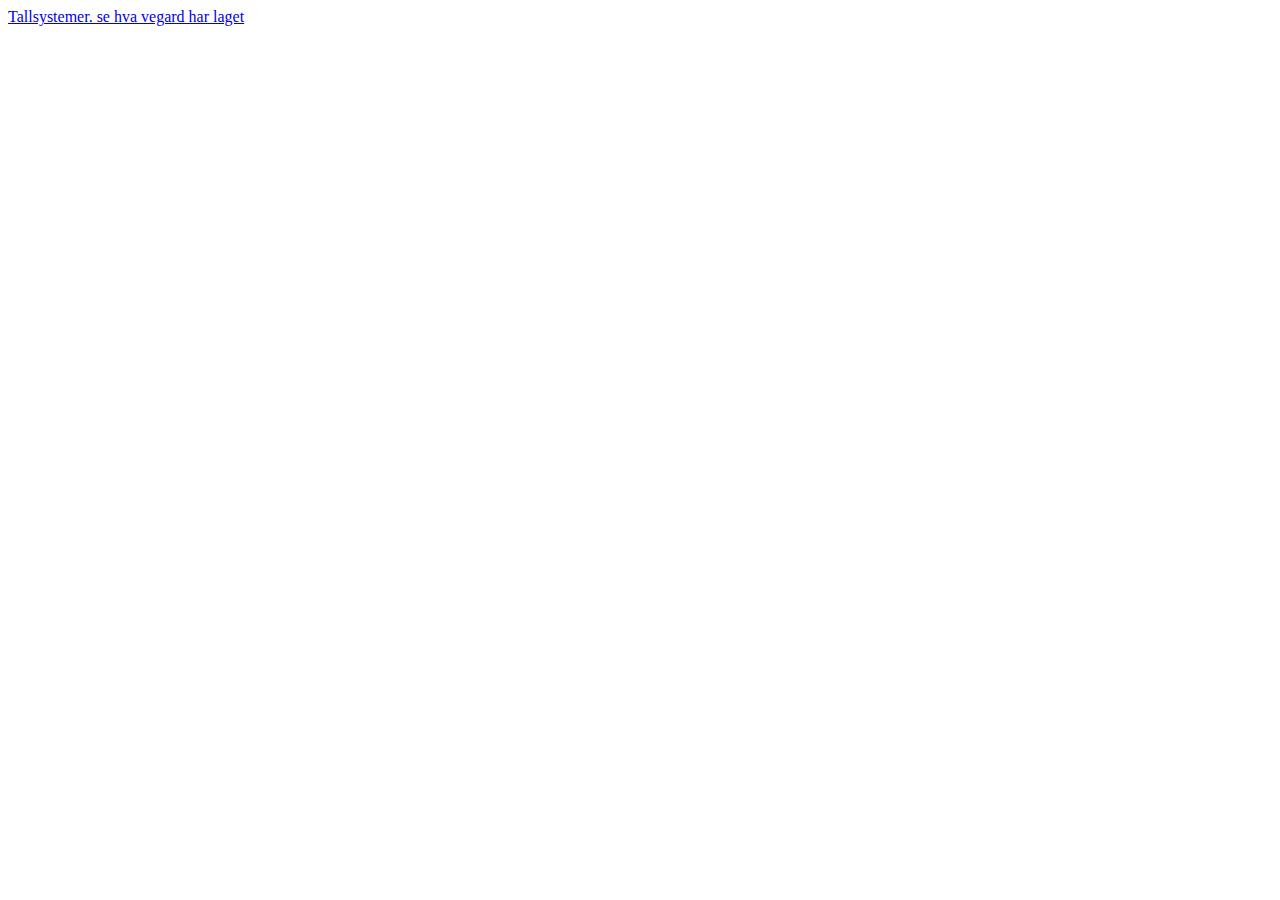
<file: index.html>
<!DOCTYPE html>
<html lang="en">
<head>
    <meta charset="UTF-8">
    <meta http-equiv="X-UA-Compatible" content="IE=edge">
    <meta name="viewport" content="width=device-width, initial-scale=1.0">
    <title>Document</title>
</head>
<body>
    <a href="https://vegardves.github.io/IT-innlevering/Tallsystemer.html">Tallsystemer. se hva vegard har laget</a>
</body>
</html>
</file>
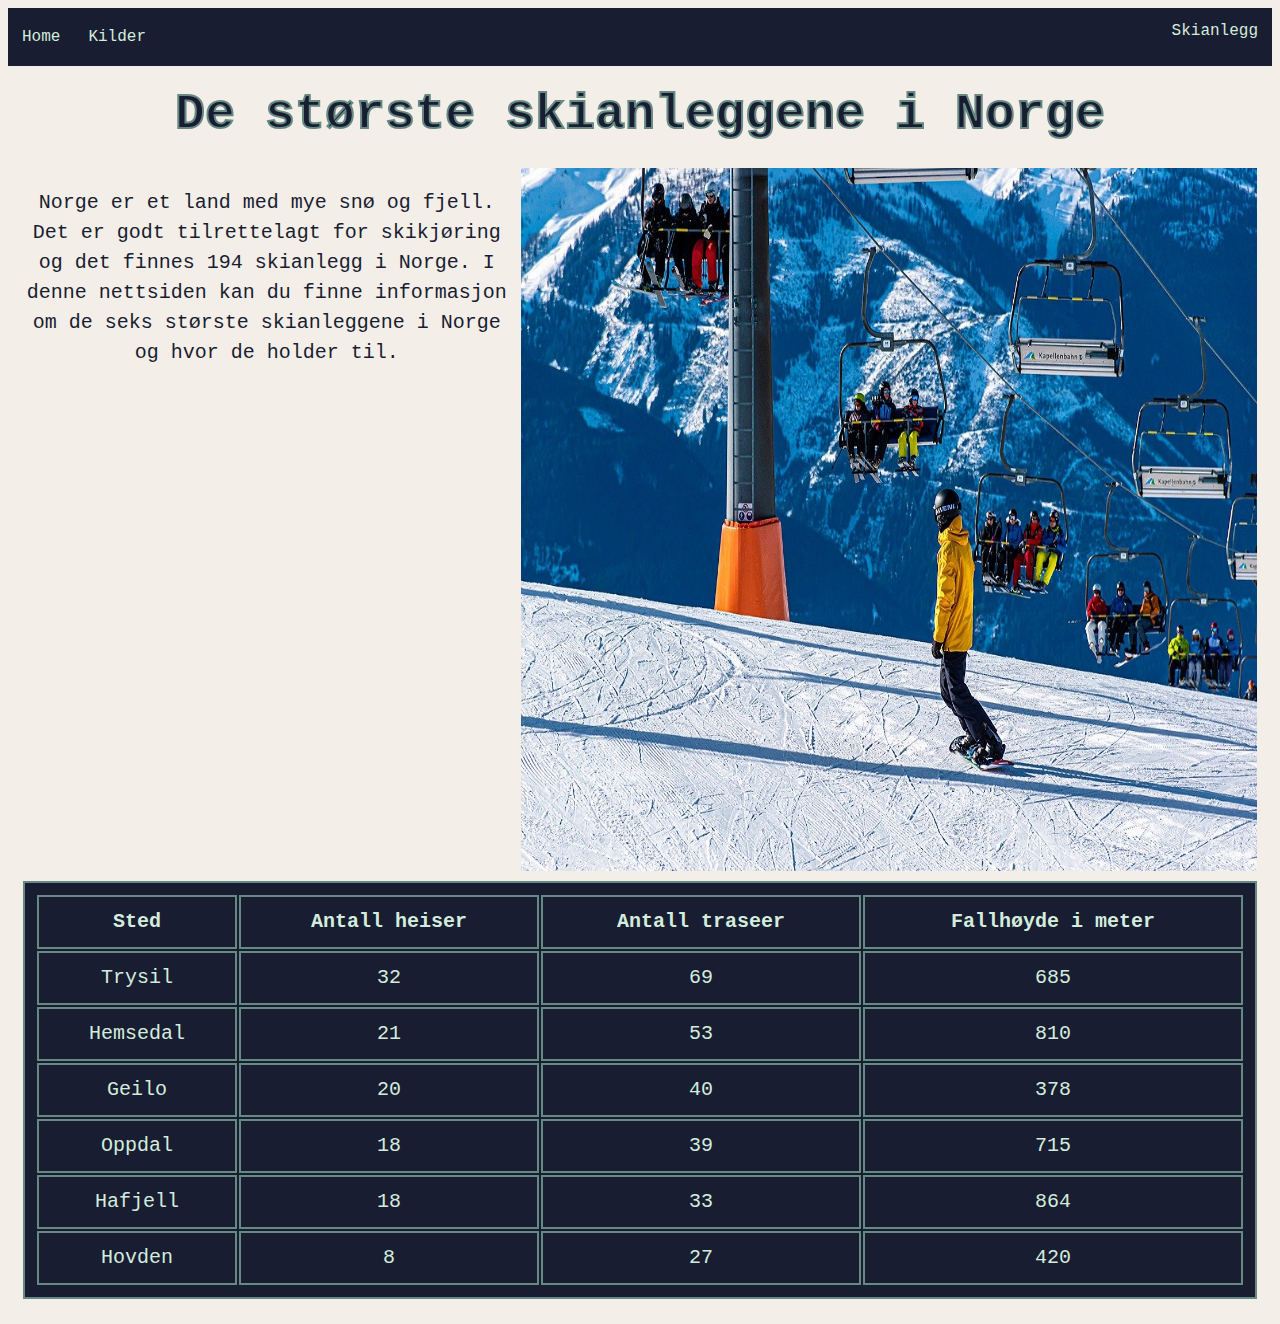
<file: IT-prosjekt/html/index.html>
<!DOCTYPE html>
<html lang="en">
<head>
    <meta charset="UTF-8">
    <meta http-equiv="X-UA-Compatible" content="IE=edge">
    <meta name="viewport" content="width=device-width, initial-scale=1.0">
    <title>Største skianlegg i Norge</title>
    <link rel="stylesheet" href="../stilark/style.css">
    
    <style>
      #container{
        display: grid;
        grid-template-columns: repeat(5,1fr);
        grid-template-rows: repeat(8,1fr);

        grid-template-areas: 
        "l l r r r"
        "l l r r r"
        "l l r r r"
        "l l r r r"
        "l l r r r"
        "b b b b b"
        "b b b b b"
        "b b b b b"
        ;
        margin: 10px;
         
      }

      #container > div{
        margin: 5px;
      }

      .right{
        grid-area: r;
      }

      .left{
        grid-area: l;
      }

      .bottom{
        grid-area: b;

        
      }

      img{
        width: 100%;
        height: 100%;
      }

      table{
        min-width: 100%;
        min-height: 100%;
        width: auto;
        height: auto;
        background-color: #181D31;
        color: #D4ECDD;
        border: #678983 solid 5px;
      }

      table, th, td{
        padding: 10px;
        border: 2px solid #678983;
      }
      
      @media(max-width: 1170px){
        #container{
          display: flex;
          flex-direction: column;
        }

        body{
          line-height: 200%;
        }
        table{
          font-size: 12px;
        }
      }

      
    </style>
</head>
<body>
  
  <div class="navigasjonsbar">
    <a href="index.html">Home</a>
    <a href="kilder.html" >Kilder</a>
    <div class="dropdown">
      <button class="dropbutton">Skianlegg </button>
      <div class="Skianlegg">
        <a href="Hemsedal.html">Hemsedal</a>
        <a href="Hafjell.html">Hafjell</a>
        <a href="Hovden.html">Hovden</a>
        <a href="Trysil.html">Trysil</a>
        <a href="Oppdal.html">Oppdal</a>
        <a href="Geilo.html">Geilo</a>
      </div>
    </div> 
  </div>
  
  <h1> De største skianleggene i Norge</h1>
   

    <div id="container">
    <div class="right">
        <img src="../bilder/Skianlegg.jpg" alt="Bilde som skal vise en som kjører på snowboard i et skianlegg">
    </div>
    <div class="left">
      <p>Norge er et land med mye snø og fjell. Det er godt tilrettelagt for skikjøring og det finnes 194 skianlegg i Norge. I denne nettsiden kan du finne informasjon om de seks største skianleggene i Norge og hvor de holder til.</p>
    </div>
    <div class="bottom">
      <table>
        <thead>
            <tr>
                <th>Sted</th> 
                <th>Antall heiser</th>
                <th>Antall traseer</th>
                <th>Fallhøyde i meter</th>
            </tr>
        </thead>

        <tbody>
            <tr>
                <td>Trysil</td>
                <td>32</td>
                <td>69</td>
                <td>685</td>
            </tr>
            <tr>
                <td>Hemsedal</td>
                <td>21</td>
                <td>53</td>
                <td>810</td>
            </tr>
            <tr>
               <td>Geilo</td> 
               <td>20</td>
               <td>40</td>
               <td>378</td>   
            </tr>
            <tr>
                <td>Oppdal</td>
                <td>18</td>
                <td>39</td>
                <td>715</td>
            </tr>
            <tr>
                <td>Hafjell</td>
                <td>18</td>
                <td>33</td>
                <td>864</td>
            </tr>
            <tr>
                <td>Hovden</td>
                <td>8</td>
                <td>27</td>
                <td>420</td>
            </tr>
           
        </tbody>
    </table>

    </div>
    <div>
</body>
</html>
</file>
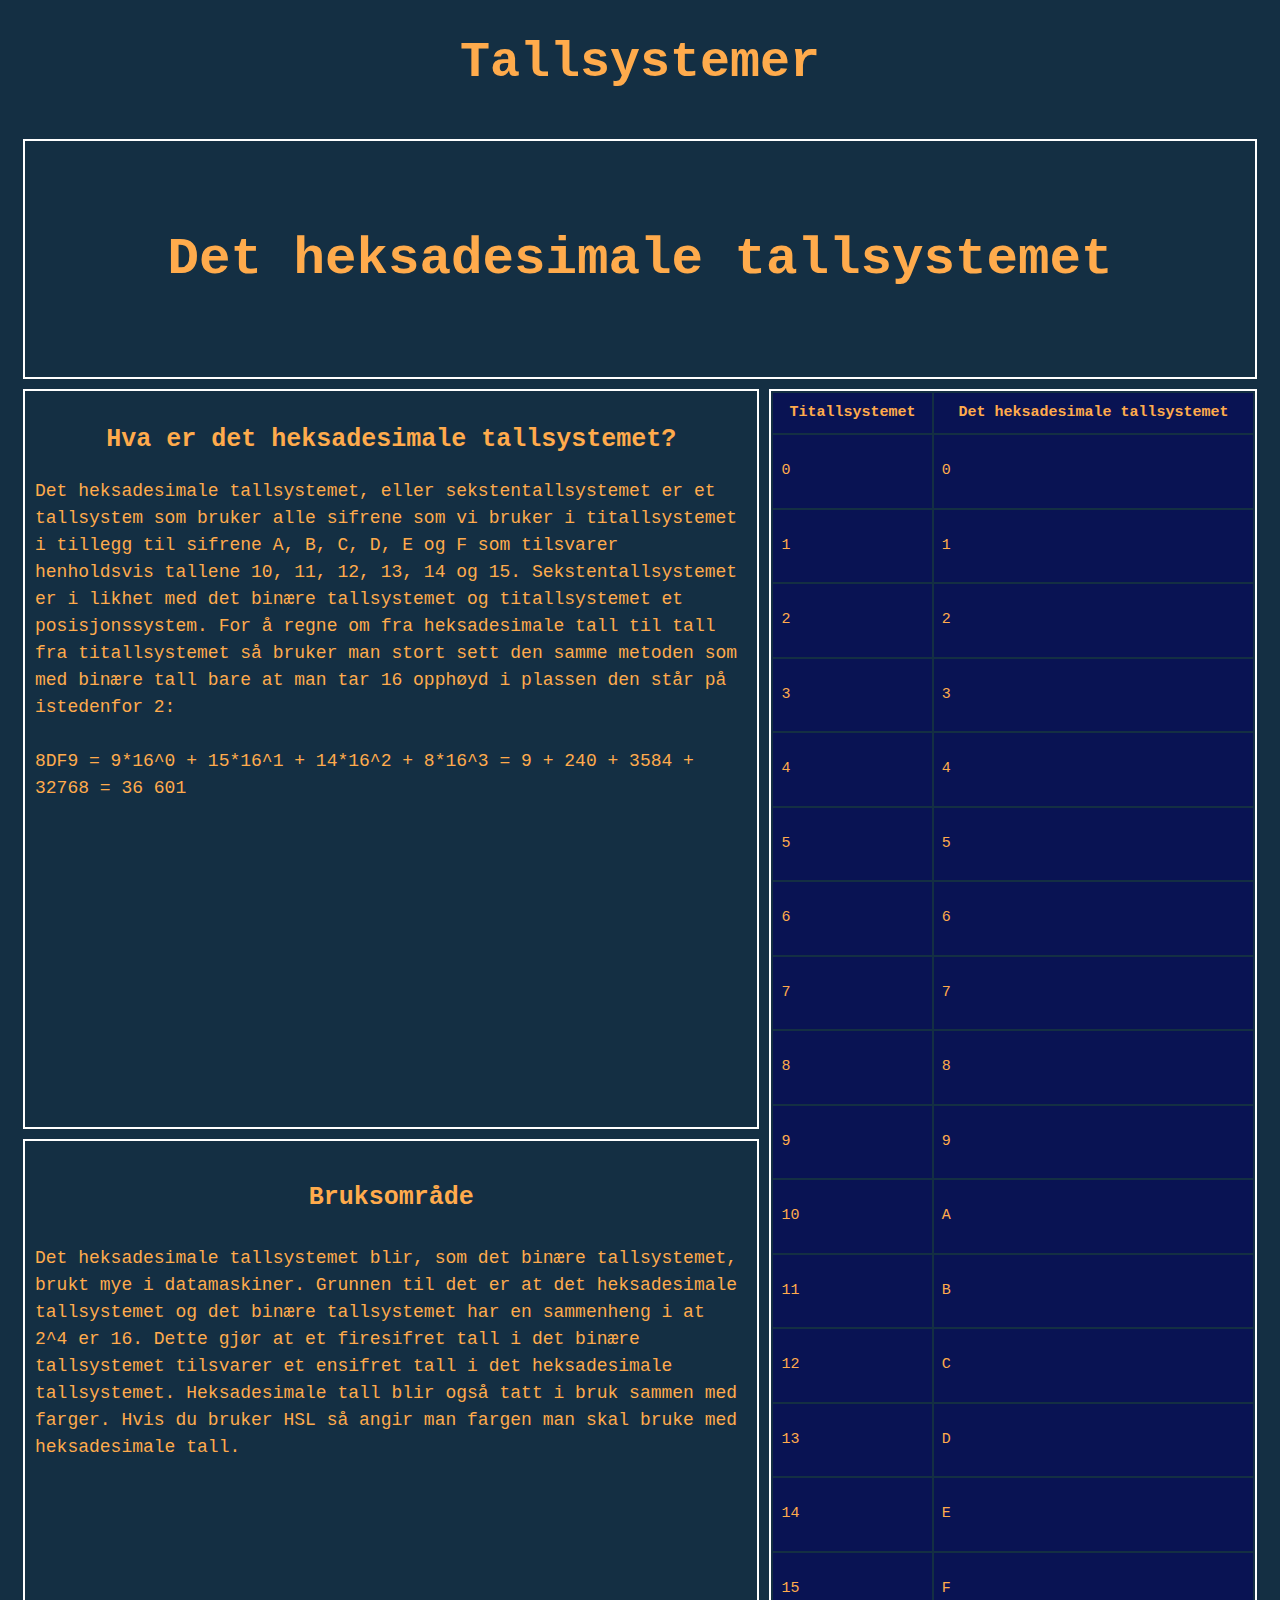
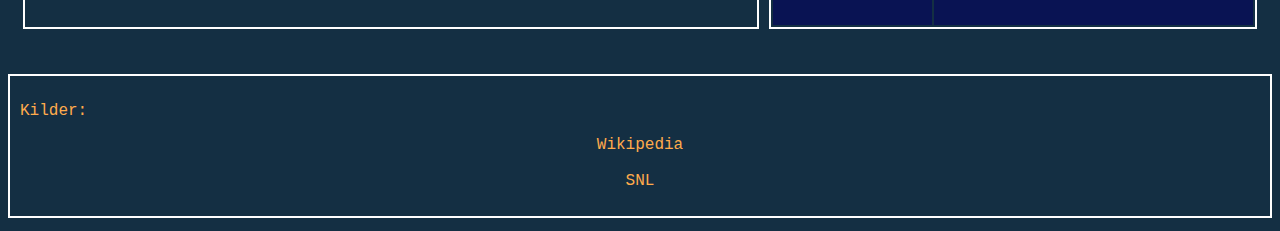
<file: IT-innlevering/heksadesimale.html>
<!DOCTYPE html>
<html lang="NO">
    <head>
        <meta charset="UTF-8">
        <title> Det heksadesimale tallsystemet</title>
        <style>
            body{
                background-color: #142F43;
                font-family: 'Red Hat Mono', monospace;;
                color: #FFAB4C;
            }
            a{
                text-decoration: none;
                color: #FFAB4C;
                display: flex;
                align-items: center;
                justify-content: center;

            }
            h1{
                font-size: 50px;
            }
            h3{
                font-size: 25px;
                display: flex;
                justify-content: center;

            }
            .top{
               font-size: 35px ; 
               padding: 10px;
               display: flex;
               align-items: center;
               justify-content: center;
               grid-area: t;
            }
            h4{
                font-size: 25px;
                display: flex;
                justify-content: center;
            }
            
            .leftmid{
                grid-area: lm;
                font-size: 18px;
                padding: 10px;
            }
            .rightmid{
                grid-area: rm;
            }
            .bottom{
                grid-area: b;
                font-size: 18px;
                padding: 10px;
            }
            #hoved{
            
                display: grid;
                grid-template-columns: repeat(5,1fr);
                grid-template-rows: repeat(6,1fr);
                grid-template-areas: 
                "t t t t t"
                "lm lm lm rm rm"
                "lm lm lm rm rm"
                "lm lm lm rm rm"
                "b b b rm rm"
                "b b b rm rm";

                padding: 10px;
                margin: 30px auto;
                height: 1500px;
            }
            #hoved > div{
                border: 2px solid white;
                margin: 5px; 
                line-height: 150%;
            }
            table{
                font-size: 15px;
                
                min-width: 100%;
                min-height: 100%;
                width: auto;
                height: auto;
            }

            th, td{
                
                padding: 8px;
                background-color: #091353;
            }
            @media (max-width: 800px){
            #hoved{
               display: flex;
               
               flex-direction: column;
            }
        }
        .Kilder{
            padding: 10px;
            border: solid white 2px;
        }
        
        </style>
        
    </head>
    
    <body>
        <h1><a href="Tallsystemer.html"> Tallsystemer </a></h1>
        
        
        <div id="hoved">
            <div class="top">
                <h2> Det heksadesimale tallsystemet </h2> 
            </div>
            <div class="leftmid">
                <h3> Hva er det heksadesimale tallsystemet? </h3>
                <p>Det heksadesimale tallsystemet, eller sekstentallsystemet er et tallsystem som bruker alle sifrene som vi bruker i titallsystemet i tillegg til sifrene A, B, C, D, E og F som tilsvarer henholdsvis tallene 10, 11, 12, 13, 14 og 15.
                     Sekstentallsystemet er i likhet med det binære tallsystemet og titallsystemet et posisjonssystem. 
                     For å regne om fra heksadesimale tall til tall fra titallsystemet så bruker man stort sett den samme metoden som med binære tall bare at man tar 16 opphøyd i plassen den står på istedenfor 2:
                    <br>
                    <br>
                    8DF9 = 9*16^0 + 15*16^1 + 14*16^2 + 8*16^3 = 9 + 240 + 3584 + 32768 = 36 601
                    </p>
            </div>
            <div class="bottom">
                <h4> Bruksområde </h4>
                <p>
                    Det heksadesimale tallsystemet blir, som det binære tallsystemet, brukt mye i datamaskiner. 
                    Grunnen til det er at det heksadesimale tallsystemet og det binære tallsystemet har en sammenheng i at 2^4 er 16. 
                    Dette gjør at et firesifret tall i det binære tallsystemet tilsvarer et ensifret tall i det heksadesimale tallsystemet. 
                    Heksadesimale tall blir også tatt i bruk sammen med farger. 
                    Hvis du bruker HSL så angir man fargen man skal bruke med heksadesimale tall.
                </p>
            </div>
            
            <div class="rightmid">
                <table>
                    <thead>
                        <tr>
                            <th>Titallsystemet</th> 
                            <th>Det heksadesimale tallsystemet</th>
                        </tr>
                    </thead>
        
                    <tbody>
                        <tr>
                            <td>0</td>
                            <td>0</td>
                        </tr>
                        <tr>
                            <td>1</td>
                            <td>1</td>
                        </tr>
                        <tr>
                           <td>2</td> 
                           <td>2</td>   
                        </tr>
                        <tr>
                            <td>3</td>
                            <td>3</td>
                        </tr>
                        <tr>
                            <td>4</td>
                            <td>4</td>
                        </tr>
                        <tr>
                            <td>5</td>
                            <td>5</td>
                        </tr>
                        <tr>
                            <td>6</td>
                            <td>6</td>
                        </tr>
                        <tr>
                            <td>7</td>
                            <td>7</td>
                        </tr>
                        <tr>
                            <td>8</td>
                            <td>8</td>
                        </tr>
                        <tr>
                            <td>9</td>
                            <td>9</td>
                        </tr>
                        <tr>
                            <td>10</td>
                            <td>A</td>
                        </tr>
                        <tr>
                            <td>11</td>
                            <td>B</td>
                        </tr>
                        <tr>
                            <td>12</td>
                            <td>C</td>
                        </tr>
                        <tr>
                            <td>13</td>
                            <td>D</td>
                        </tr>
                        <tr>
                            <td>14</td>
                            <td>E</td>
                        </tr>
                        <tr>
                            <td>15</td>
                            <td>F</td>
                        </tr>
                    </tbody>
                </table>
            </div>
           
        </div>
        <div class="Kilder">
            <p>Kilder:</p>
            <p>
            <a href="https://no.wikipedia.org/wiki/Sekstentallsystemet"> Wikipedia </a>
            <br>
            <a href="https://snl.no/heksadesimalt_tallsystem"> SNL </a>
            </p>
        </div>

    </body>
</html>
</file>
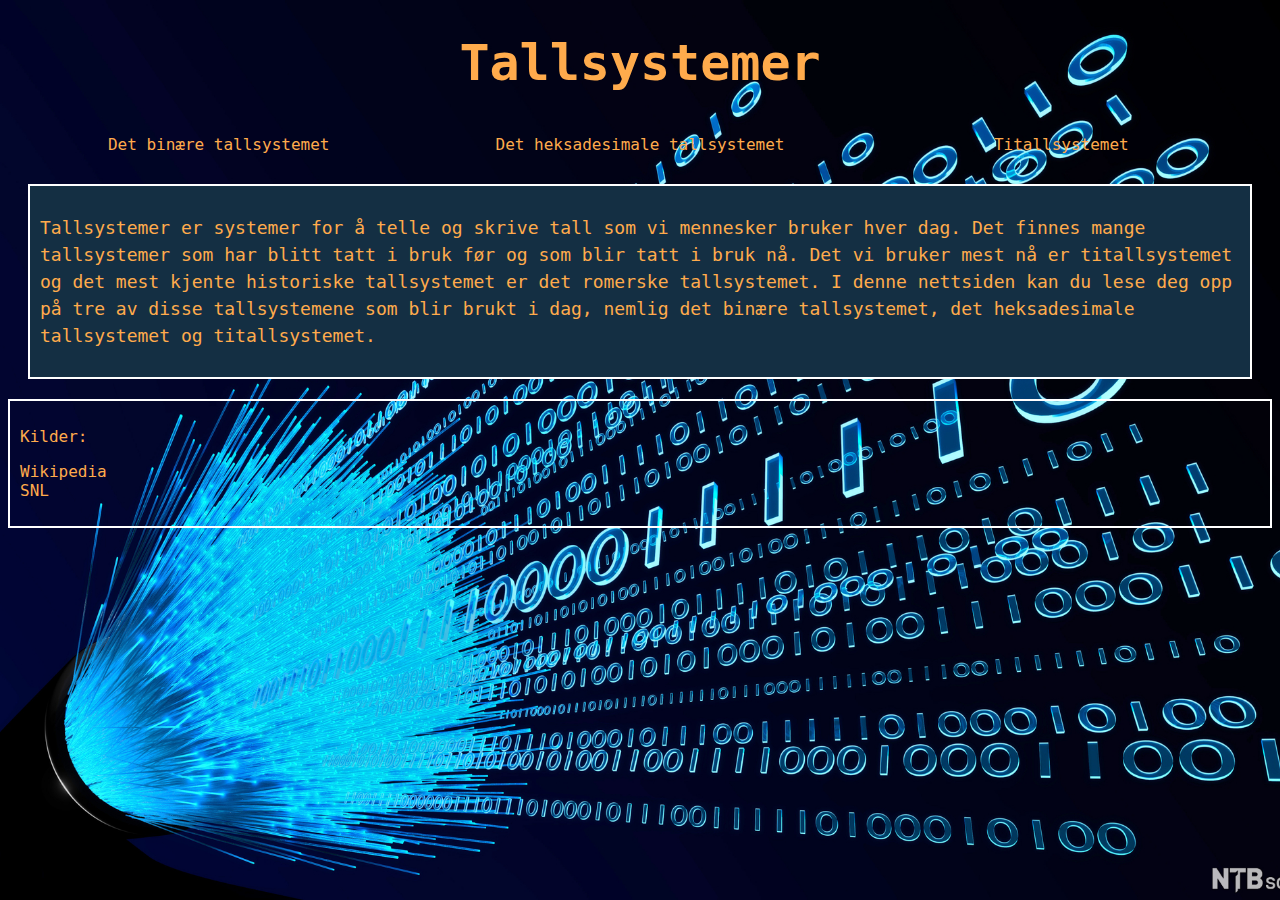
<file: IT-innlevering/Tallsystemer.html>
<!DOCTYPE html>
<html lang="NO">
<head>
    <meta charset="UTF-8">
    <Title>tallsystemer</Title>
    <style>
        body{
            
            background-image: url( tallsystem.jpeg) ;
            background-attachment: fixed;  
            background-size: cover;
            font-family: 'Red Hat Mono', monospace;;
            color: #FFAB4C;
        }
        h1{
            font-size: 50px;
            display: flex;
            align-items: center;
            justify-content: center;

        }
         
        #container{
            display: grid;
            grid-template-columns: repeat(3, 1fr);
        }

        @media (max-width: 700px){
            #container{
               display: flex;
               
               flex-direction: column;
            }
        }
        
        a{
            text-decoration: none;
            color: #FFAB4C;
        }
        #container > div:hover{
            border: 2px white solid;
            background-color: #091353;
        }
        #container > div{
            margin: 5px;
            padding: 5px;
            display: flex;
            align-items: center;
            justify-content: center;
        }
        #tekst{
            background-color: #142F43;
            margin: 20px;
            padding: 10px;
            border: 2px solid white;
            font-size: 18px;
            line-height: 150%;

        }
       .Kilder{
           padding: 10px;
           border: solid white 2px;
       }
            
    </style>
</head>
<body>
 <h1>Tallsystemer</h1>  
 <div id="container">
     <div id="binære"><a href="binære.html"> Det binære tallsystemet </a></div>
     <div id="heksadesimale"><a href="heksadesimale.html"> Det heksadesimale tallsystemet </a></div>
     <div id="titallsystemet"><a href="titallsystemet.html"> Titallsystemet </a></div>
 </div>
    <div id="tekst">
        <p>Tallsystemer er systemer for å telle og skrive tall som vi mennesker bruker hver dag.
         Det finnes mange tallsystemer som har blitt tatt i bruk før og som blir tatt i bruk nå. 
         Det vi bruker mest nå er titallsystemet og det mest kjente historiske tallsystemet er det romerske tallsystemet. 
         I denne nettsiden kan du lese deg opp på tre av disse tallsystemene som blir brukt i dag, nemlig det binære tallsystemet, det heksadesimale tallsystemet og titallsystemet.
         </p>
        
    </div>
    <div class="Kilder">
        <p>Kilder:</p>
        <p>
        <a href="https://no.wikipedia.org/wiki/Tallsystem"> Wikipedia </a>
        <br>
        <a href="https://snl.no/tallsystem"> SNL </a>
        </p>
    </div>
</body>
</html>
</file>
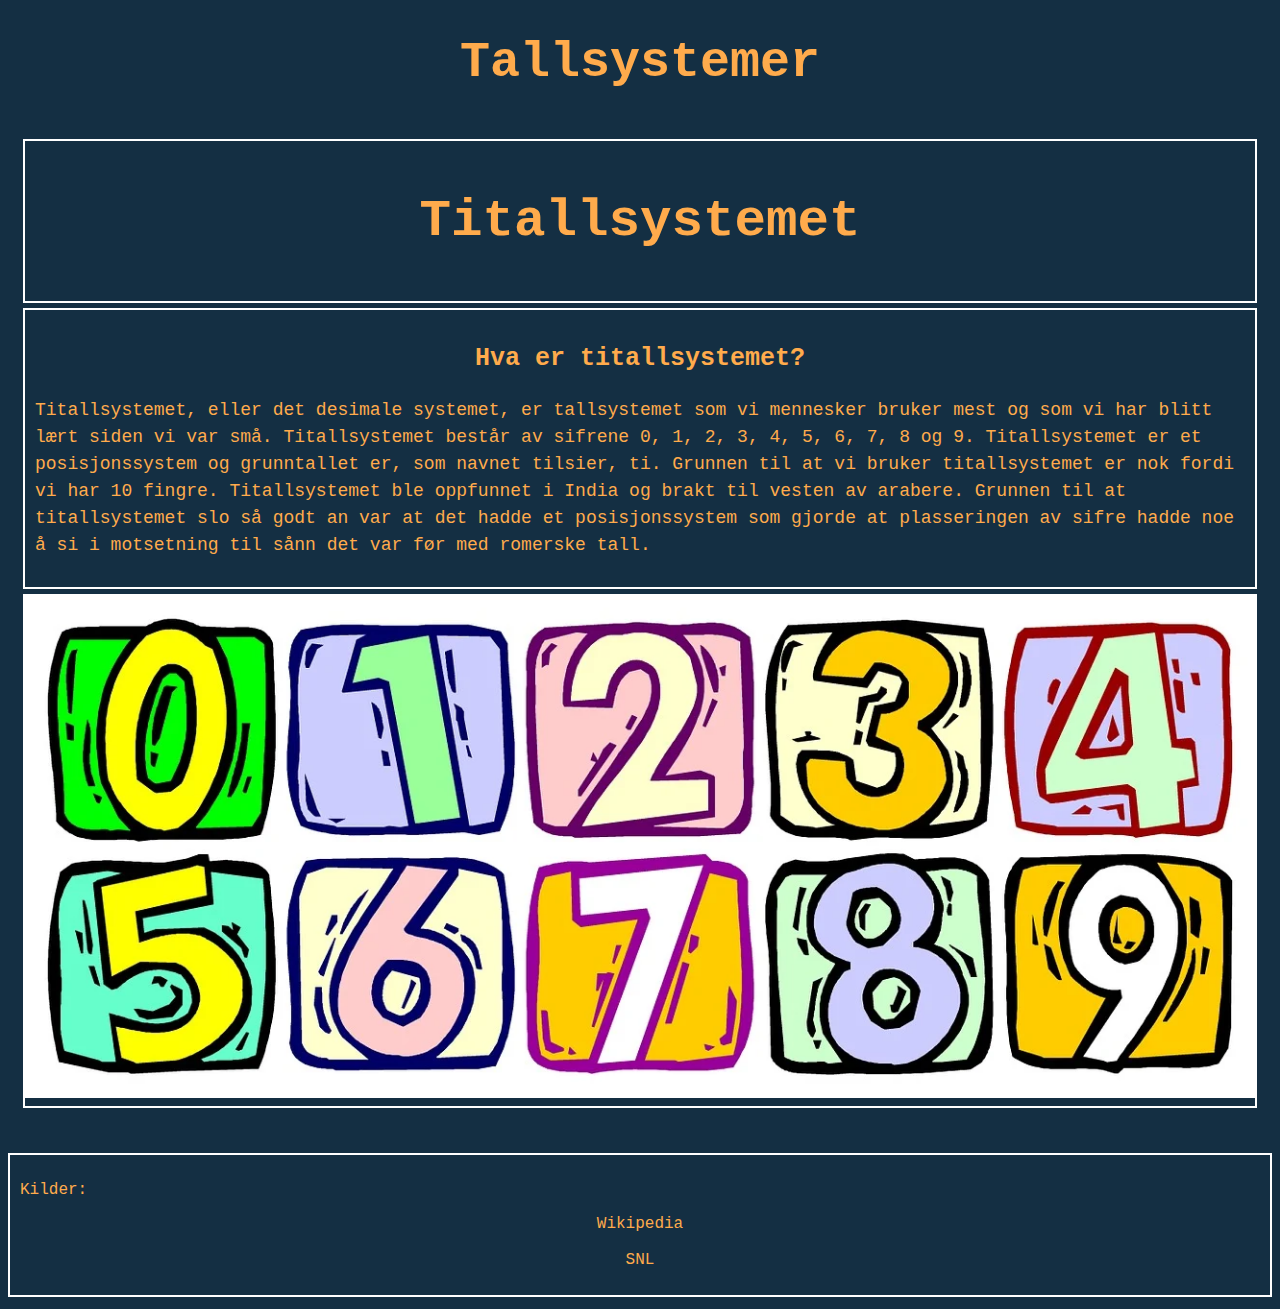
<file: IT-innlevering/titallsystemet.html>
<!DOCTYPE html>
<html lang="NO">
    <head>
        <meta charset="UTF-8">
        <title> Titallsystemet </title>
        <style>
            body{
                background-color: #142F43;
                font-family: 'Red Hat Mono', monospace;;
                color: #FFAB4C;
            }
            a{
                text-decoration: none;
                color: #FFAB4C;
                display: flex;
                align-items: center;
                justify-content: center;

            }
            h1{
                font-size: 50px;
            }
            h3{
                font-size: 25px;
                display: flex;
                justify-content: center;

            }
            .top{
               font-size: 35px ; 
               display: flex;
               align-items: center;
               justify-content: center;
                padding: 10px;
            }
           
            
            
            .leftmid{
                font-size: 18px;
                padding: 10px;
            }
           
            
            #hoved{
                padding: 10px;
                margin: 30px auto;
                
            }
            #hoved > div{
                border: 2px solid white;
                margin: 5px;
                
                line-height: 150%;
                
            }
          img{
              
                width: 100%;
                height: 100%;
                }
            .Kilder{
                padding: 10px;
                border: white solid 2px;
            }
    
        </style>
    </head>
    
    <body>
        <h1><a href="Tallsystemer.html"> Tallsystemer </a></h1>
        
        
        <div id="hoved">
            <div class="top">
                <h2> Titallsystemet </h2> 
            </div>
            
            <div class="leftmid">
                <h3> Hva er titallsystemet? </h3>
                <p>
                    Titallsystemet, eller det desimale systemet, er tallsystemet som vi mennesker bruker mest og som vi har blitt lært siden vi var små. 
                    Titallsystemet består av sifrene 0, 1, 2, 3, 4, 5, 6, 7, 8 og 9. 
                    Titallsystemet er et posisjonssystem og grunntallet er, som navnet tilsier, ti. 
                    Grunnen til at vi bruker titallsystemet er nok fordi vi har 10 fingre. 
                    Titallsystemet ble oppfunnet i India og brakt til vesten av arabere. 
                    Grunnen til at titallsystemet slo så godt an var at det hadde et posisjonssystem som gjorde at plasseringen av sifre hadde noe å si i motsetning til sånn det var før med romerske tall.
                </p>
            </div>
            <div>
                <img src="titallsystemet.jpg" alt="bilde av sifrene i titallsystemet">
            </div>
        </div>
        <div class="Kilder">
            <p>Kilder:</p>
            <p>
            <a href="https://no.wikipedia.org/wiki/Titallsystemet"> Wikipedia </a>
            <br>
            <a href="https://snl.no/dekadisk_tallsystem"> SNL </a>
            </p>
        </div>
    </body>
</html>
</file>
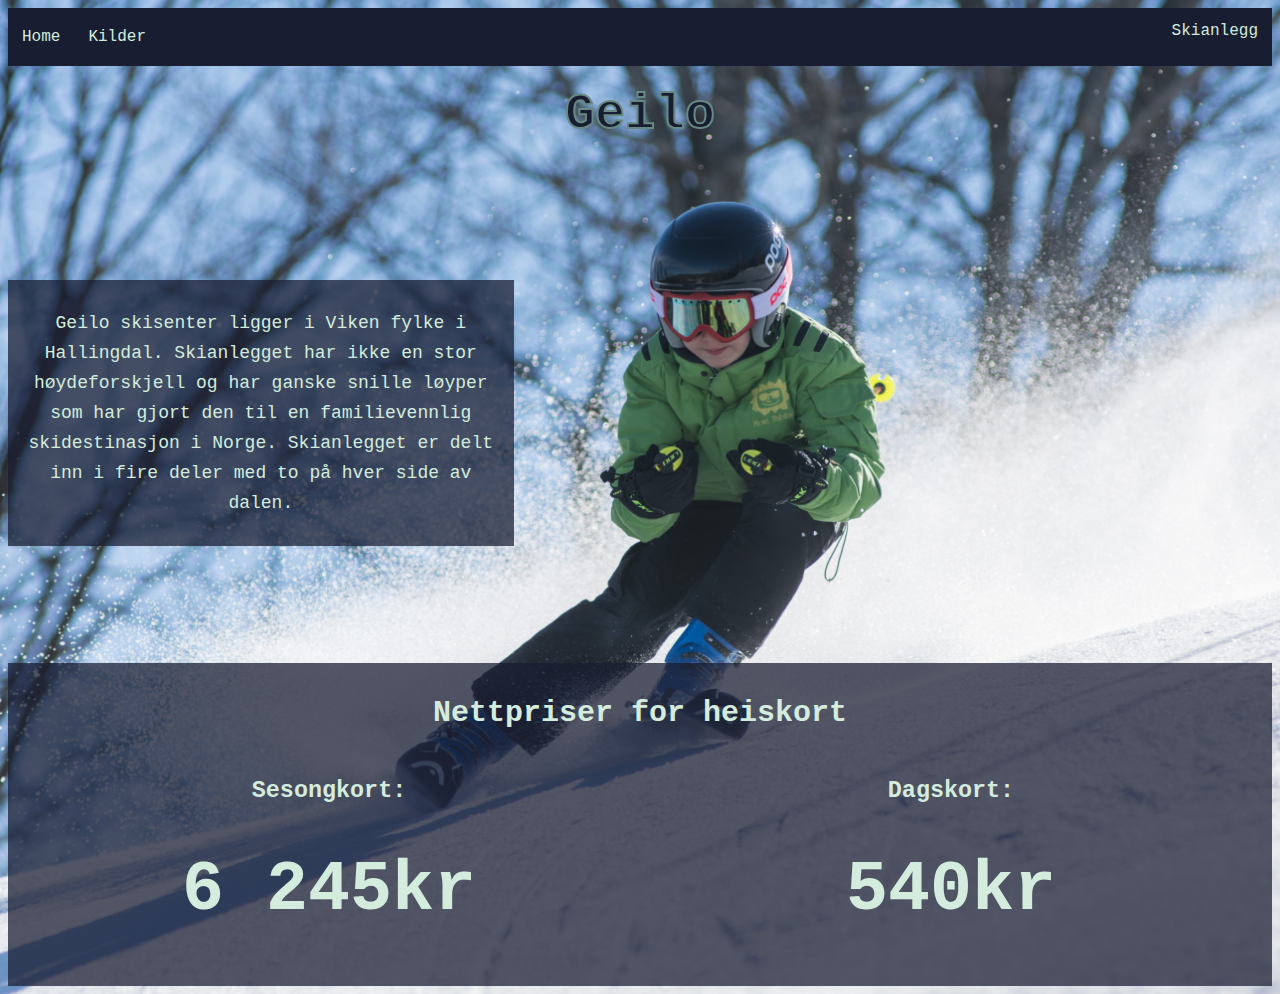
<file: IT-prosjekt/html/Geilo.html>
<!DOCTYPE html>
<html lang="en">
<head>
    <meta charset="UTF-8">
    <meta http-equiv="X-UA-Compatible" content="IE=edge">
    <meta name="viewport" content="width=device-width, initial-scale=1.0">
    <title>Geilo</title>
    <link rel="stylesheet" href="../stilark/stilarkskianlegg.css">
    <link rel="stylesheet" href="../stilark/style.css">
    <Style>
        body{
            background-image: url(../bilder/Geilo.jpg);
            background-position: center;
            background-repeat: no-repeat;
            background-size: cover;
        }

        #container{
            display: grid;
        grid-template-columns: repeat(5,1fr);
        grid-template-rows: repeat(1,1fr);
        height: 500px;
        align-items: center;
        font-size: 18px;
        

        grid-template-areas: 
        "i i t t t"
       
        ;

        
        }

        @media(max-width: 770px){
           #container{
            display: flex;
            flex-direction: column;
         
            justify-content: center;
           } 
           .tall{
               font-size: 30px;  
           }

           #priser{
               display: flex;
               flex-direction: column;   
           }
        }

      

        
    </Style>
</head>
<body>
    <div class="navigasjonsbar">
        <a href="index.html">Home</a>
        <a href="kilder.html" >Kilder</a>
        <div class="dropdown">
            
            <button class="dropbutton">Skianlegg </button>
            <div class="Skianlegg">
                <a href="Hemsedal.html">Hemsedal</a>
                <a href="Hafjell.html">Hafjell</a>
                <a href="Hovden.html">Hovden</a>
                <a href="Trysil.html">Trysil</a>
                <a href="Oppdal.html">Oppdal</a>
                <a href="Geilo.html">Geilo</a>
            </div>
        </div> 
    </div>
    <h1>Geilo</h1>
    
      <div id="container">
          <div class="Informasjon">
            <p>
                Geilo skisenter ligger i Viken fylke i Hallingdal. Skianlegget har ikke en stor høydeforskjell og har ganske snille løyper som har gjort den til en familievennlig skidestinasjon i Norge. Skianlegget er delt inn i fire deler med to på hver side av dalen.
            </p>
            </div>
            <div class="tom"> </div>
      </div>

    </div>
    <div id="heiskort">
  <h2>Nettpriser for heiskort</h2>
  <div id="priser">
      <div class="kort">
          <h3>Sesongkort:</h3>
          <p class="tall"> 6 245kr</p>
        </div>
        <div class="kort">
            <h3>Dagskort:</h3>
            <p class="tall"> 540kr</p>
        </div>
    </div>

</body>
</html>
</file>
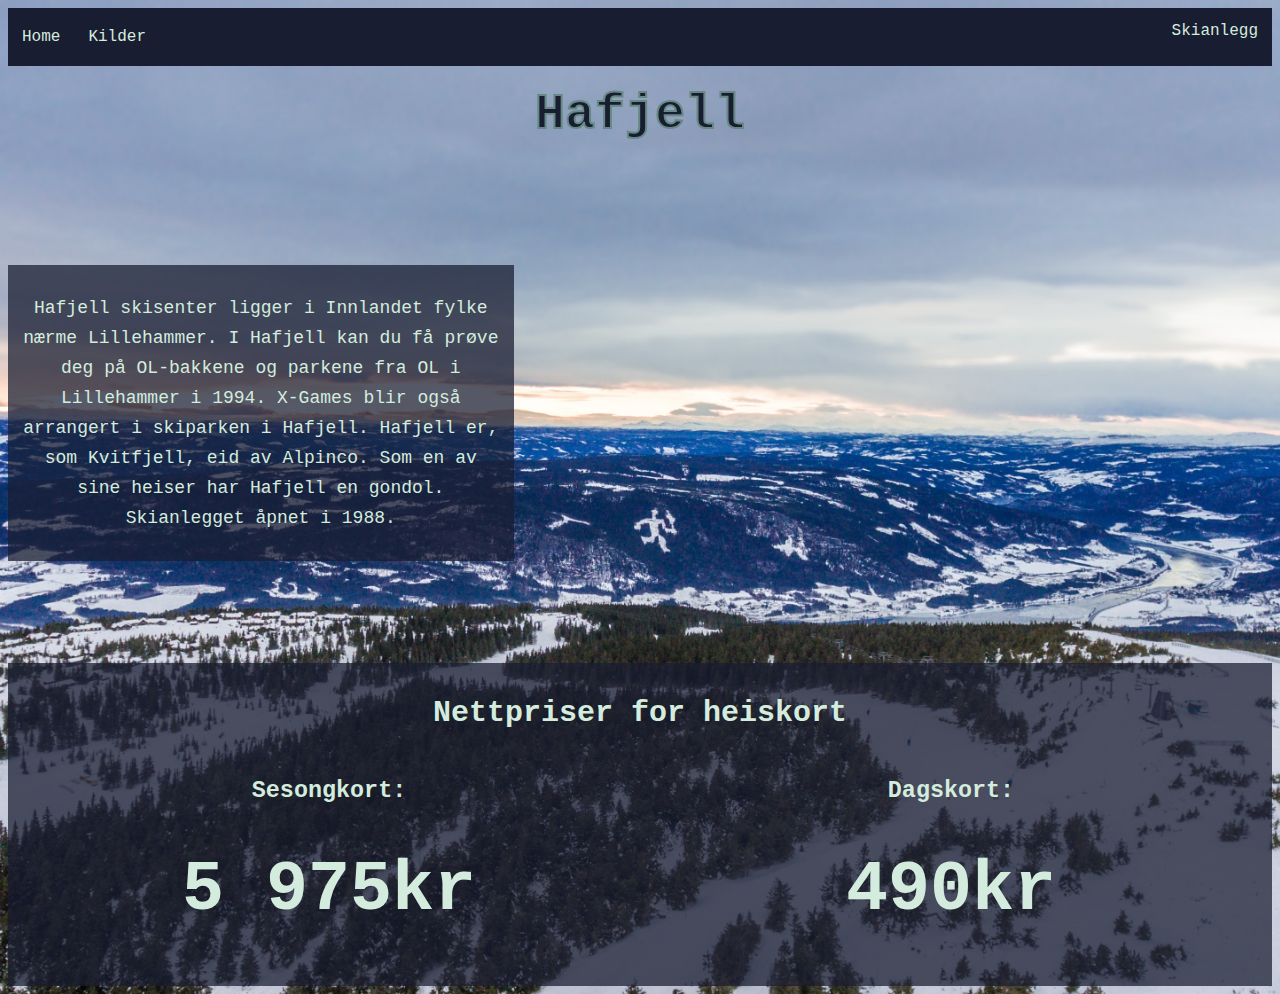
<file: IT-prosjekt/html/Hafjell.html>
<!DOCTYPE html>
<html lang="en">
<head>
    <meta charset="UTF-8">
    <meta http-equiv="X-UA-Compatible" content="IE=edge">
    <meta name="viewport" content="width=device-width, initial-scale=1.0">
    <title>Hafjell</title>
    <link rel="stylesheet" href="../stilark/stilarkskianlegg.css">
    <link rel="stylesheet" href="../stilark/style.css">
    <Style>
        body{
            background-image: url(../bilder/Hafjell.jpg);
            background-position: center;
            background-repeat: no-repeat;
            background-size: cover;
        }

        #container{
            display: grid;
        grid-template-columns: repeat(5,1fr);
        grid-template-rows: repeat(1,1fr);
        height: 500px;
        align-items: center;
        font-size: 18px;
        

        grid-template-areas: 
        "i i t t t"
        
        ;

        
        }

        @media(max-width: 770px){
           #container{
            display: flex;
            flex-direction: column;
         
            justify-content: center;
           } 

           .tall{
               font-size: 30px;  
           }

           #priser{
               display: flex;
               flex-direction: column;   
           }
        }

       

        
    </Style>
</head>
<body>
    <div class="navigasjonsbar">
        <a href="index.html">Home</a>
        <a href="kilder.html" >Kilder</a>
        <div class="dropdown">
            
            <button class="dropbutton">Skianlegg </button>
            <div class="Skianlegg">
                <a href="Hemsedal.html">Hemsedal</a>
                <a href="Hafjell.html">Hafjell</a>
                <a href="Hovden.html">Hovden</a>
                <a href="Trysil.html">Trysil</a>
                <a href="Oppdal.html">Oppdal</a>
                <a href="Geilo.html">Geilo</a>
            </div>
        </div> 
    </div>
    <h1>Hafjell</h1>

      <div id="container">
          <div class="Informasjon">
            <p>
                Hafjell skisenter ligger i Innlandet fylke nærme Lillehammer. I Hafjell kan du få prøve deg på OL-bakkene og parkene fra OL i Lillehammer i 1994. X-Games blir også arrangert i skiparken i Hafjell. Hafjell er, som Kvitfjell, eid av Alpinco. Som en av sine heiser har Hafjell en gondol. Skianlegget åpnet i 1988.
            </p>
            </div>
            <div class="tom"> </div>
      </div>

    </div>
    <div id="heiskort">
  <h2>Nettpriser for heiskort</h2>
  <div id="priser">
      <div class="kort">
          <h3>Sesongkort:</h3>
          <p class="tall"> 5 975kr</p>
        </div>
        <div class="kort">
            <h3>Dagskort:</h3>
            <p class="tall"> 490kr</p>
        </div>
    </div>
</body>
</html>
</file>
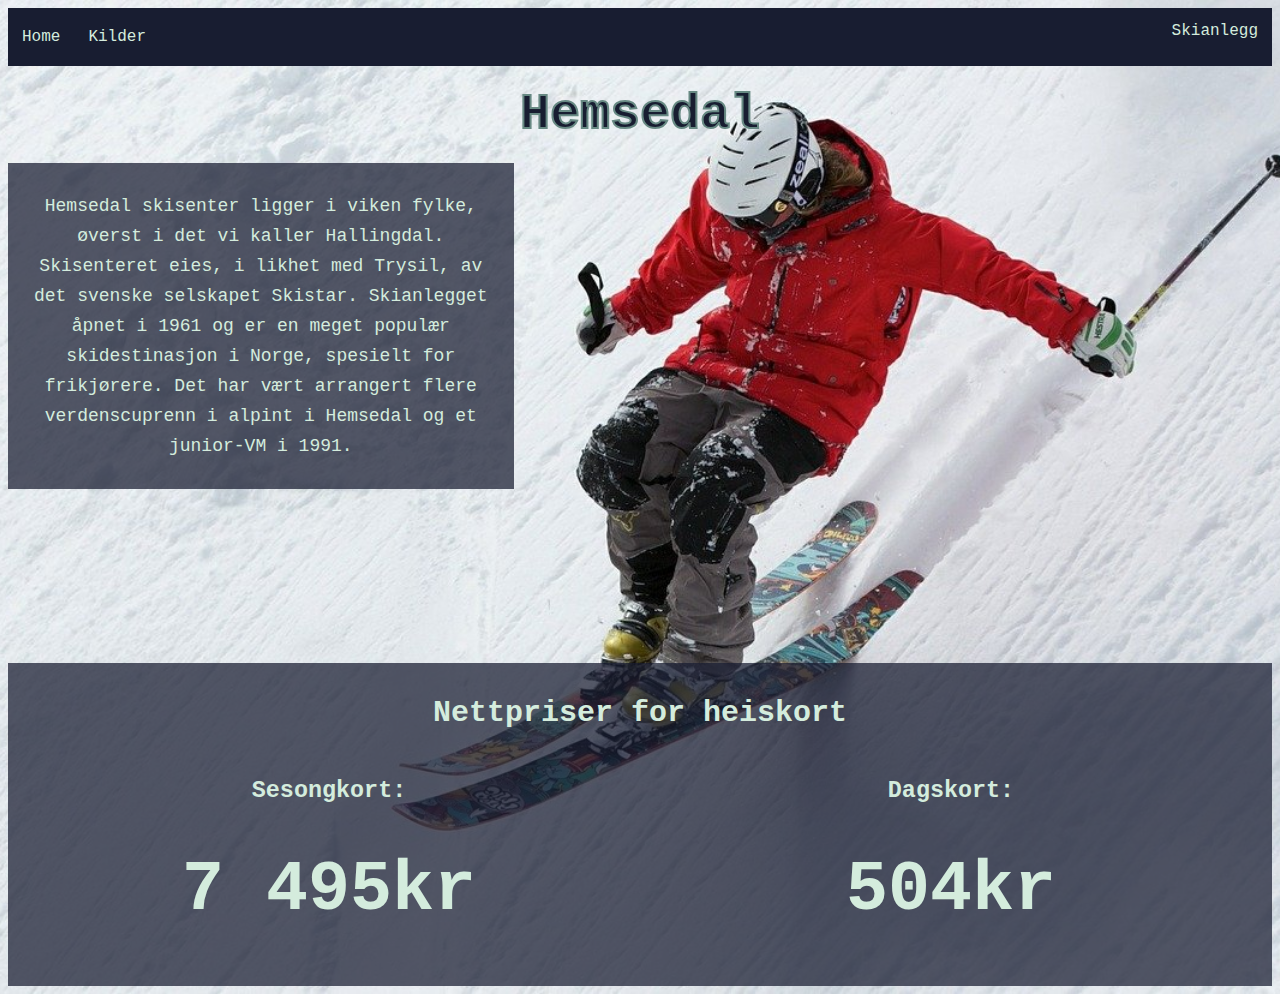
<file: IT-prosjekt/html/Hemsedal.html>
<!DOCTYPE html>
<html lang="en">
<head>
    <meta charset="UTF-8">
    <meta http-equiv="X-UA-Compatible" content="IE=edge">
    <meta name="viewport" content="width=device-width, initial-scale=1.0">
    <title>Hemsedal</title>
    <link rel="stylesheet" href="../stilark/stilarkskianlegg.css">
    <link rel="stylesheet" href="../stilark/style.css">
    <Style>
        body{
            background-image: url(../bilder/Hemsedal.jpg);
            background-position: center;
            background-repeat: no-repeat;
            background-size: cover;
        }

        #container{
            display: grid;
        grid-template-columns: repeat(5,1fr);
        grid-template-rows: repeat(2,1fr);
        height: 500px;
        align-items: center;
        font-size: 18px;
        

        grid-template-areas: 
        "i i t t t"
        
        ;

        
        }

        @media(max-width: 770px){
           #container{
            display: flex;
            flex-direction: column;
         
            justify-content: center;
           } 
           .tall{
               font-size: 30px;  
           }

           #priser{
               display: flex;
               flex-direction: column;   
           }
        }

        

        
    </Style>
</head>
<body>
    <div class="navigasjonsbar">
        <a href="index.html">Home</a>
        <a href="kilder.html" >Kilder</a>
        <div class="dropdown">
            
            <button class="dropbutton">Skianlegg </button>
            <div class="Skianlegg">
                <a href="Hemsedal.html">Hemsedal</a>
                <a href="Hafjell.html">Hafjell</a>
                <a href="Hovden.html">Hovden</a>
                <a href="Trysil.html">Trysil</a>
                <a href="Oppdal.html">Oppdal</a>
                <a href="Geilo.html">Geilo</a>
            </div>
        </div> 
    </div>
    <h1>Hemsedal</h1>

      <div id="container">
          <div class="Informasjon">
            <p>
                Hemsedal skisenter ligger i viken fylke, øverst i det vi kaller Hallingdal. Skisenteret eies, i likhet med Trysil, av det svenske selskapet Skistar. Skianlegget åpnet i 1961 og er en meget populær skidestinasjon i Norge, spesielt for frikjørere. Det har vært arrangert flere verdenscuprenn i alpint i Hemsedal og et junior-VM i 1991. 
            </p>
            </div>
            <div class="tom"> </div>

        </div>
        <div id="heiskort">
      <h2>Nettpriser for heiskort</h2>
      <div id="priser">
          <div class="kort">
              <h3>Sesongkort:</h3>
              <p class="tall"> 7 495kr</p>
            </div>
            <div class="kort">
                <h3>Dagskort:</h3>
                <p class="tall"> 504kr</p>
            </div>
        </div>
</body>
</html>
</file>
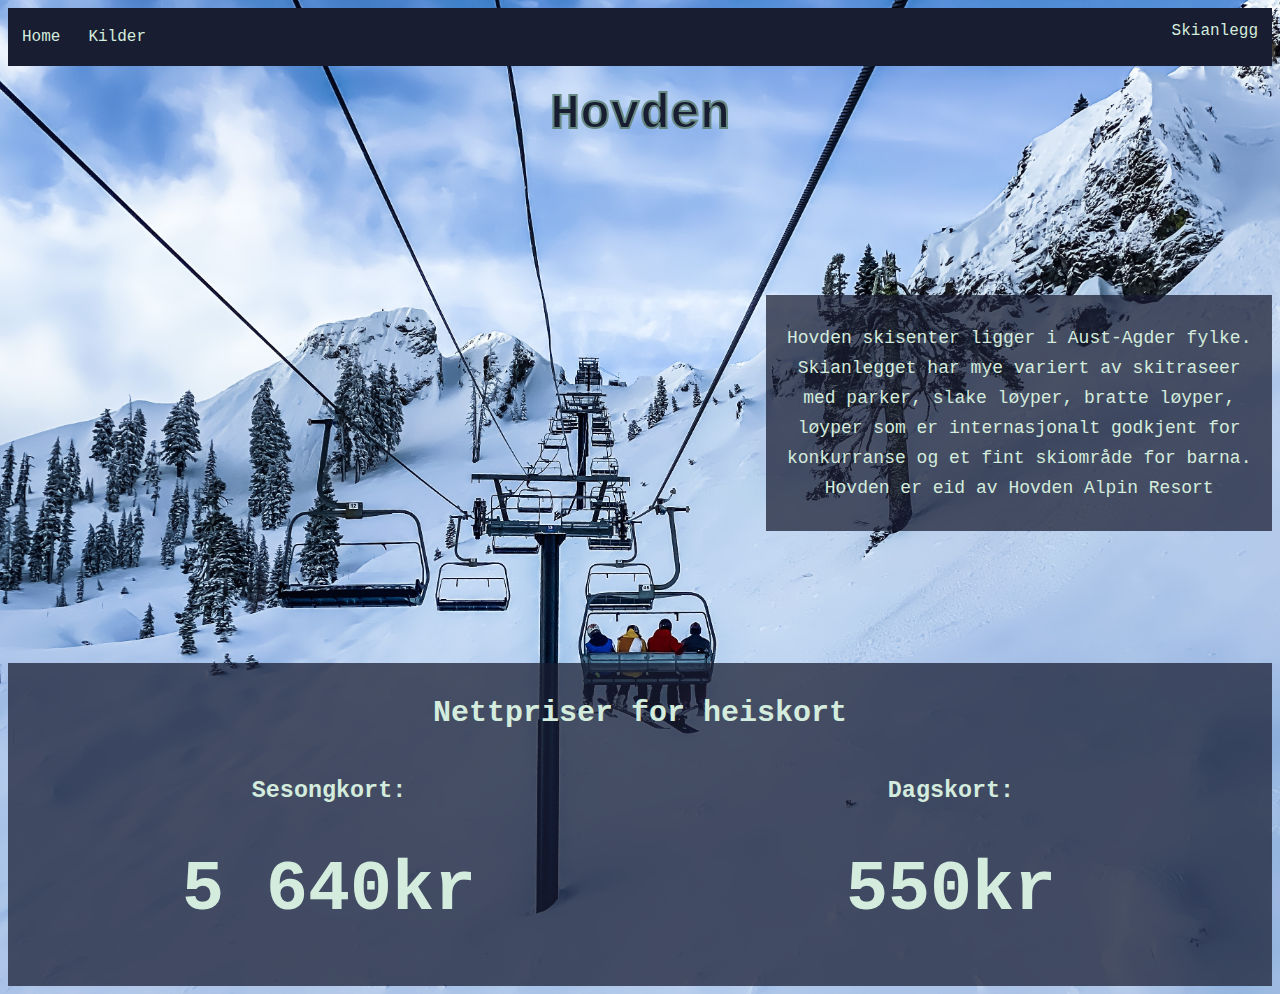
<file: IT-prosjekt/html/Hovden.html>
<!DOCTYPE html>
<html lang="en">
<head>
    <meta charset="UTF-8">
    <meta http-equiv="X-UA-Compatible" content="IE=edge">
    <meta name="viewport" content="width=device-width, initial-scale=1.0">
    <title>Hovden</title>
    <link rel="stylesheet" href="../stilark/stilarkskianlegg.css">
    <link rel="stylesheet" href="../stilark/style.css">
    <Style>
        body{
            background-image: url(../bilder/Hovden.jpg);
            background-position: center;
            background-repeat: no-repeat;
            background-size: cover;
        }

        #container{
            display: grid;
        grid-template-columns: repeat(5,1fr);
        grid-template-rows: repeat(1,1fr);
        height: 500px;
        align-items: center;
        font-size: 18px;
        

        grid-template-areas: 
        "t t t i i"
        
        ;

        
        }

        @media(max-width: 770px){
           #container{
            display: flex;
            flex-direction: column;
         
            justify-content: center;
           } 

           .tall{
               font-size: 30px;  
           }

           #priser{
               display: flex;
               flex-direction: column;   
           }
        }

        

       

        
    </Style>
</head>
<body>
  <div class="navigasjonsbar">
    <a href="index.html">Home</a>
    <a href="kilder.html" >Kilder</a>
    <div class="dropdown">
      
      <button class="dropbutton">Skianlegg </button>
      <div class="Skianlegg">
        <a href="Hemsedal.html">Hemsedal</a>
        <a href="Hafjell.html">Hafjell</a>
        <a href="Hovden.html">Hovden</a>
        <a href="Trysil.html">Trysil</a>
        <a href="Oppdal.html">Oppdal</a>
        <a href="Geilo.html">Geilo</a>
      </div>
    </div> 
  </div>
  <h1>Hovden</h1>
  
      <div id="container">
          <div class="Informasjon">
            <p>
              Hovden skisenter ligger i Aust-Agder fylke. Skianlegget har mye variert av skitraseer med parker, slake løyper, bratte løyper, løyper som er internasjonalt godkjent for konkurranse og et fint skiområde for barna. Hovden er eid av Hovden Alpin Resort  
            </p>
            </div>
            <div class="tom"> </div>
      </div>

    </div>
    <div id="heiskort">
  <h2>Nettpriser for heiskort</h2>
  <div id="priser">
      <div class="kort">
          <h3>Sesongkort:</h3>
          <p class="tall"> 5 640kr</p>
        </div>
        <div class="kort">
            <h3>Dagskort:</h3>
            <p class="tall"> 550kr</p>
        </div>
    </div>

</body>
</html>
</file>
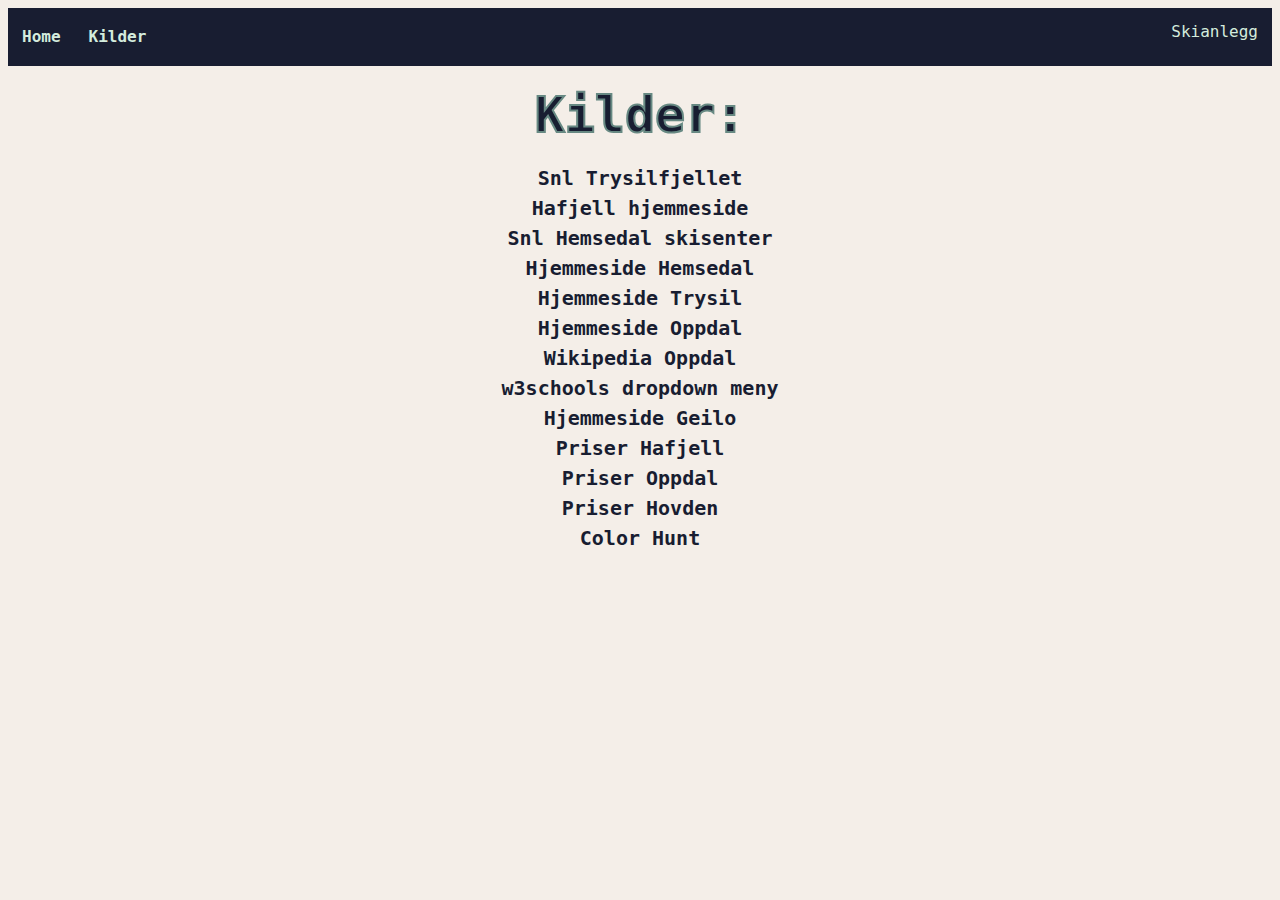
<file: IT-prosjekt/html/kilder.html>
<!DOCTYPE html>
<html lang="en">
<head>
    <meta charset="UTF-8">
    <meta http-equiv="X-UA-Compatible" content="IE=edge">
    <meta name="viewport" content="width=device-width, initial-scale=1.0">
    <title>Kilder</title>
    <link rel="stylesheet" href="../stilark/style.css">
    <style>
        a{
            text-decoration: none;
            color: #181D31;
            font-weight: bold;
        }
    </style>
</head>
<body>
    <div class="navigasjonsbar">
        <a href="index.html">Home</a>
        <a href="kilder.html" >Kilder</a>
        <div class="dropdown">
          <button class="dropbutton">Skianlegg </button>
          <div class="Skianlegg">
            <a href="Hemsedal.html">Hemsedal</a>
            <a href="Hafjell.html">Hafjell</a>
            <a href="Hovden.html">Hovden</a>
            <a href="Trysil.html">Trysil</a>
            <a href="Oppdal.html">Oppdal</a>
            <a href="Geilo.html">Geilo</a>
          </div>
        </div> 
    </div>
    <h1>Kilder:</h1>
    <p>
        <a href="https://snl.no/Trysilfjellet" target="_blank">Snl Trysilfjellet</a>
        <br>
        <a href="https://www.hafjellresort.no/hafjell-alpinsenter-skiferie" target="_blank">Hafjell hjemmeside</a>
        <br>
        <a href="https://snl.no/Hemsedal_Skisenter" target="_blank"> Snl Hemsedal skisenter</a>
        <br>
        <a href="https://www.skistar.com/no/vare-skisteder/trysil/vinter-i-trysil/ " target="_blank"> Hjemmeside Hemsedal</a>
        <br>
        <a href="https://www.skistar.com/no/vare-skisteder/hemsedal/vinter-i-hemsedal/" target="_blank"> Hjemmeside Trysil</a>
        <br>
        <a href="https://oppdal.com/aktiviteter/Oppdal-Skisenter/1427166/" target="_blank"> Hjemmeside Oppdal</a>
        <br>
        <a href="https://no.wikipedia.org/wiki/Oppdal_skisenter" target="_blank"> Wikipedia Oppdal</a>
        <br>
        <a href="https://www.w3schools.com/howto/howto_css_dropdown.asp" target="_blank"> w3schools dropdown meny</a>
        <br>
        <a href="https://www.skigeilo.no/" target="_blank"> Hjemmeside Geilo</a>
        <br>
        <a href="https://www.hafjell.no/heiskort" target="_blank"> Priser Hafjell</a>
        <br>
        <a href="https://www.oppdalskisenter.no/priser-%C3%A5pningstider" target="_blank"> Priser Oppdal</a>
        <br>
        <a href="https://hovden.skiperformance.com/no/Vinter%20sesong/shopp#/no/Vinter%20sesong/kj%C3%B8pe" target="_blank"> Priser Hovden</a>
        <br>
        <a href="https://colorhunt.co/palettes/winter" target="_blank"> Color Hunt</a>
    </p>
</body>
</html>
</file>
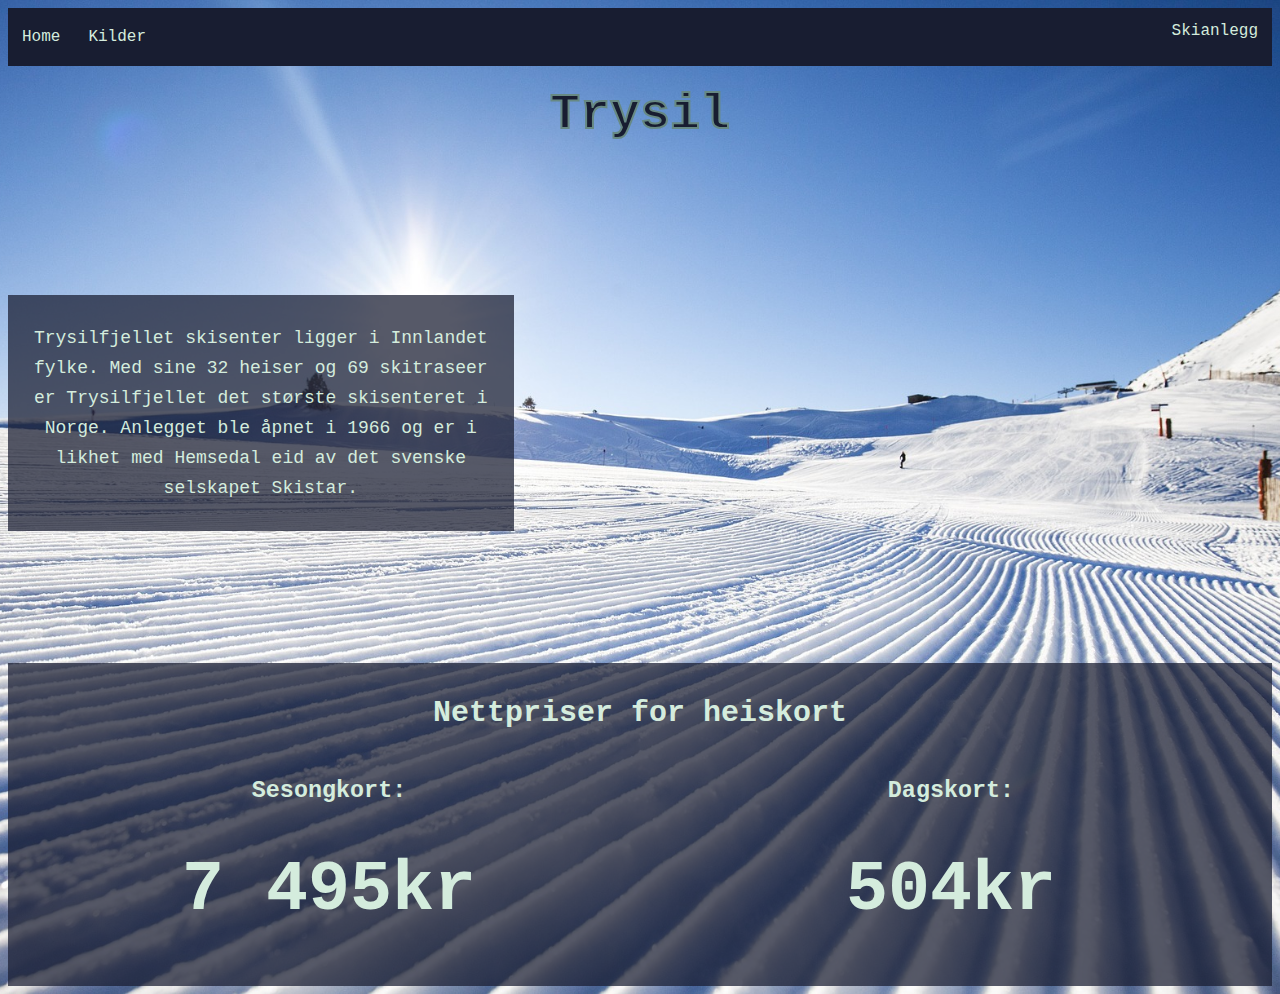
<file: IT-prosjekt/html/Trysil.html>
<!DOCTYPE html>
<html lang="en">
<head>
    <meta charset="UTF-8">
    <meta http-equiv="X-UA-Compatible" content="IE=edge">
    <meta name="viewport" content="width=device-width, initial-scale=1.0">
    <title>Trysil</title>
    <link rel="stylesheet" href="../stilark/stilarkskianlegg.css">
    <link rel="stylesheet" href="../stilark/style.css">
    <Style>
        body{
            background-image: url(../bilder/Trysil.jpg);
            background-position: center;
                background-repeat: no-repeat;
                background-size: cover;
        }

        #container{
            display: grid;
        grid-template-columns: repeat(5,1fr);
        grid-template-rows: repeat(1,1fr);
        height: 500px;
        align-items: center;
        font-size: 18px;

        grid-template-areas: 
        "i i t t t"
        
        ;

        
        }

        @media(max-width: 720px){
           #container{
            display: flex;
            flex-direction: column;
         
            justify-content: center;
           } 

           .tall{
               font-size: 30px;
           }

           #priser{
               display: flex;
               flex-direction: column;
               
           }
        }

        
        
    </Style>
</head>
<body>
    <div class="navigasjonsbar">
        <a href="index.html">Home</a>
        <a href="kilder.html" >Kilder</a>
        <div class="dropdown">
            
            <button class="dropbutton">Skianlegg </button>
            <div class="Skianlegg">
                <a href="Hemsedal.html">Hemsedal</a>
                <a href="Hafjell.html">Hafjell</a>
                <a href="Hovden.html">Hovden</a>
                <a href="Trysil.html">Trysil</a>
                <a href="Oppdal.html">Oppdal</a>
                <a href="Geilo.html">Geilo</a>
            </div>
        </div> 
    </div>
    
    <h1>Trysil</h1>
    <div id="container">
          <div class="Informasjon">
            <p>
                Trysilfjellet skisenter ligger i Innlandet fylke. Med sine 32 heiser og 69 skitraseer er Trysilfjellet det største skisenteret i Norge. Anlegget ble åpnet i 1966 og er i likhet med Hemsedal eid av det svenske selskapet Skistar. 
            </p>
            </div>
            <div class="tom"> </div>
      </div>

    </div>
    <div id="heiskort">
  <h2>Nettpriser for heiskort</h2>
  <div id="priser">
      <div class="kort">
          <h3>Sesongkort:</h3>
          <p class="tall"> 7 495kr</p>
        </div>
        <div class="kort">
            <h3>Dagskort:</h3>
            <p class="tall"> 504kr</p>
        </div>
    </div>

</body>
</html>
</file>
<file: IT-prosjekt/stilark/style.css>
body {
    background-color: #F4EEE8;
  font-family: monospace;
  color: #181D31;
  text-align: center;
  line-height: 150%;
  font-size: 20px;
  
}

h1{
  font-size: 50px;
  text-align: center;
  -webkit-text-stroke-width: 2px;
  -webkit-text-stroke-color: #678983;
}

.navigasjonsbar {
  overflow: hidden;
  background-color: #181D31;
  
}

.navigasjonsbar a {
  float: left ;

  font-size: 16px;
  color: #D4ECDD;
  text-align: center;
  padding: 14px ;
  text-decoration: none;
}



.dropdown {
  float: right;
  
  overflow: hidden;
}

.dropdown .dropbutton {
  font-size: 16px;  
  border: none;
  color: #D4ECDD;
  padding: 14px ;
  background-color: #181D31;
  font-family: inherit;
  
}

.navigasjonsbar a:hover, .dropdown:hover .dropbutton {
  background-color:#678983;
 
}

.Skianlegg {
  display: none;
  position: absolute;
  background-color: #181D31;
  min-width: 160px;
  
 
}

.Skianlegg a {
  float: none;
  color: #D4ECDD;
  padding: 12px;
  text-decoration: none;
  display: block;
  text-align: left;
  
}

.Skianlegg a:hover {
  background-color: #678983;
}

.dropdown:hover .Skianlegg {
  display: block;
}
</file>
<file: IT-prosjekt/stilark/stilarkskianlegg.css>
.Informasjon{
    grid-area: i;

    background-color: #181D31BB;
    color: #D4ECDD;
    padding: 10px;
}

.tom{
    grid-area: t;
}


#heiskort{

background-color: #181D31BB;
color: #D4ECDD;
padding: 10px;
align-items: center;
}

#priser{
    display: flex;
    flex-wrap: wrap;
    flex-direction: row;
}

.kort{
    width: 50%;
}

.tall{
    font-size: 70px;
    font-weight: bold;
}
</file>
